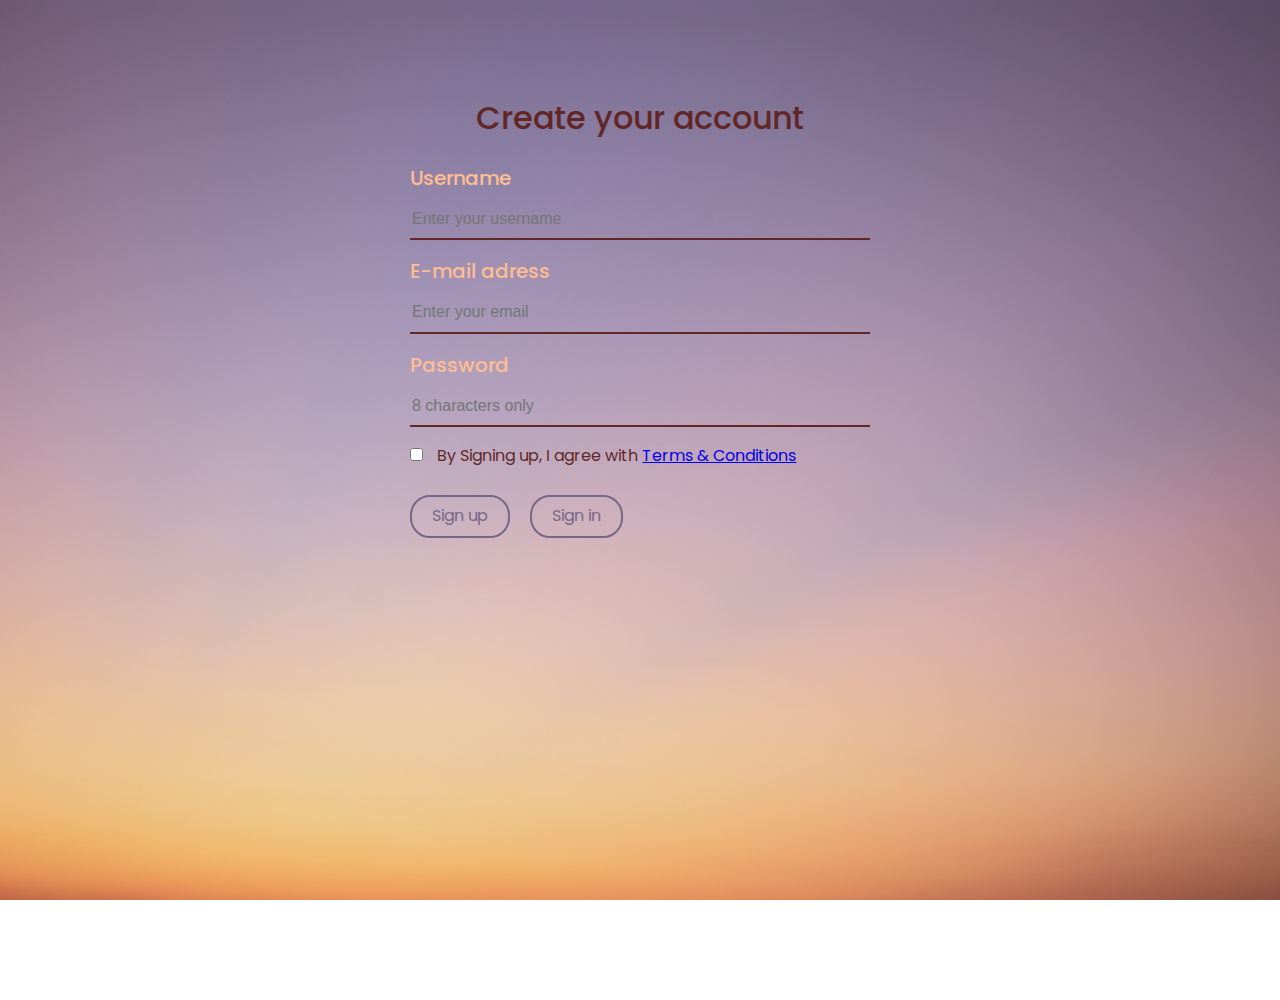
<file: index.html>
<!DOCTYPE html>
<html lang="en">
<head>
    <meta charset="UTF-8">
    <meta http-equiv="X-UA-Compatible" content="IE=edge">
    <meta name="viewport" content="width=device-width, initial-scale=1.0">
    <title>registration</title>
    <link href="https://cdn.jsdelivr.net/npm/bootstrap@5.1.3/dist/css/bootstrap.min.css" rel="stylesheet" integrity="sha384-1BmE4kWBq78iYhFldvKuhfTAU6auU8tT94WrHftjDbrCEXSU1oBoqyl2QvZ6jIW3" crossorigin="anonymous">
    <link rel="stylesheet" href="./css/main.css">
</head>
<body>
    <div class="container">
        <div class="registration">
            <h1 class="registration__heading">Create your account</h1>
            <form class="registration__form" action="/">
                <div class="registration__form-username">
                    <label for="username">Username</label>
                    <input type="text" autocomplete="username" name="username" id="username" placeholder="Enter your username">
                    <p id="usernameError"></p>
                </div>
                <div class="registration__form-email">
                    <label for="email">E-mail adress</label>
                    <input  type="email" name="email" id="emailaddress" placeholder="Enter your email">
                    <p id="emailError"></p>
                </div>
                <div class="registration__form-password">
                    <label for="password">Password</label>
                    <input autocomplete="current-password" type="password" name="password" id="password" placeholder="8 characters only">
                    <p id="passwordError"></p>
                </div>
                <div class="registration__form-checkbox">
                    <input type="checkbox" name="checkbox" id="checkbox">
                    <label for="checkbox">By Signing up, I agree with <a href="/">Terms & Conditions</a></label>
                    <p id="checkboxError"></p>
                </div>
                <div class="registration__form-buttons">
                    <a href="">
                        <button  class="registration__form-button1" type="submit" id="Sign up">Sign up</button>
                    </a>
                    <a href="./signin.html">
                        <button class="registration__form-button2" type="button" id="Sign in">Sign in</button>
                    </a> 
                </div>
            </form>
            <p class="registration__text1"></p>
        </div>
    </div>
    <script src="https://cdn.jsdelivr.net/npm/bootstrap@5.1.3/dist/js/bootstrap.bundle.min.js" integrity="sha384-ka7Sk0Gln4gmtz2MlQnikT1wXgYsOg+OMhuP+IlRH9sENBO0LRn5q+8nbTov4+1p" crossorigin="anonymous"></script>
    <script src="./js/main.js"></script>
</body>
</html>
</file>
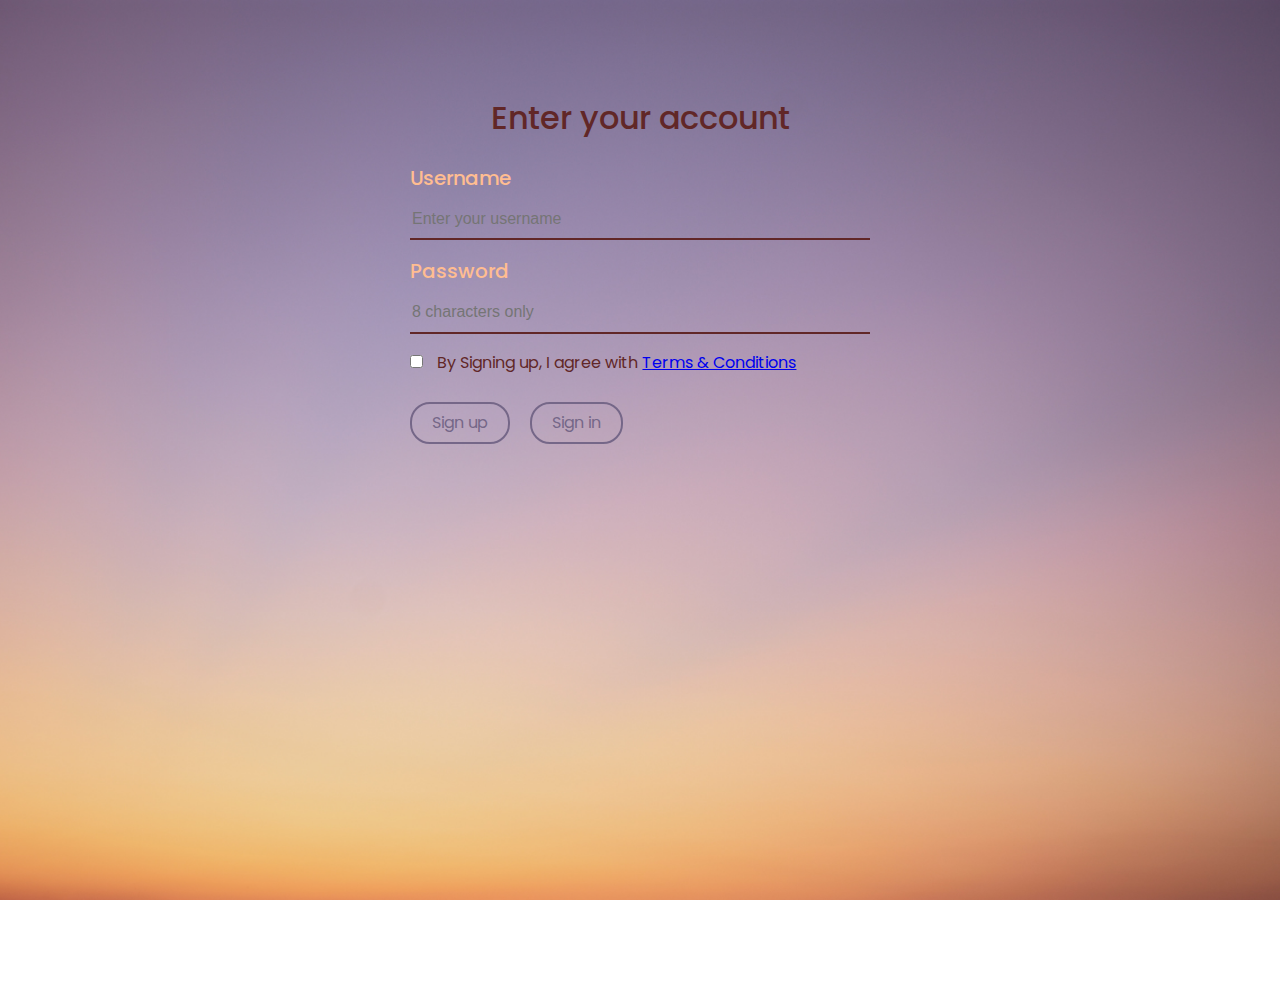
<file: signin.html>
<!DOCTYPE html>
<html lang="en">
<head>
    <meta charset="UTF-8">
    <meta http-equiv="X-UA-Compatible" content="IE=edge">
    <meta name="viewport" content="width=device-width, initial-scale=1.0">
    <title>sign in</title>
    <link href="https://cdn.jsdelivr.net/npm/bootstrap@5.1.3/dist/css/bootstrap.min.css" rel="stylesheet" integrity="sha384-1BmE4kWBq78iYhFldvKuhfTAU6auU8tT94WrHftjDbrCEXSU1oBoqyl2QvZ6jIW3" crossorigin="anonymous">
    <link rel="stylesheet" href="./css/main.css">
</head>
<body>
    <div class="container">
        <div class="signin">
            <h1 class="signin__heading">Enter your account</h1>
            <form class="signin__form" id="form" action="/" >
                <div class="signin__form-username">
                    <label for="username">Username</label>
                    <input type="text" autocomplete="username" name="username" id="username" placeholder="Enter your username">
                    <p id="usernameError"></p>
                </div>
                <div class="signin__form-password">
                    <label for="password">Password</label>
                    <input autocomplete="current-password" type="password" name="password" id="password" placeholder="8 characters only">
                    <p id="passwordError"></p>
                </div>
                <div class="signin__form-checkbox">
                    <input type="checkbox" name="checkbox" id="checkbox">
                    <label for="checkbox">By Signing up, I agree with <a href="/">Terms & Conditions</a></label>
                    <p id="checkboxError"></p>
                </div>
                <div class="signin__form-buttons">
                    <a href="./index.html">
                        <button  class="signin__form-button1" type="button" id="Sign up">Sign up</button>
                    </a>
                    <a>
                        <button class="signin__form-button2" type="submit" id="Sign in">Sign in</button>
                    </a> 
                </div>
            </form>
            
            <p class="signin__text"></p> 
        </div>
    </div>


    
    <script src="https://cdn.jsdelivr.net/npm/bootstrap@5.1.3/dist/js/bootstrap.bundle.min.js" integrity="sha384-ka7Sk0Gln4gmtz2MlQnikT1wXgYsOg+OMhuP+IlRH9sENBO0LRn5q+8nbTov4+1p" crossorigin="anonymous"></script>
    <script src="./js/signin.js"></script>
</body>
</html>
</file>
<file: css/main.css>
/*! normalize.css v8.0.1 | MIT License | github.com/necolas/normalize.css */
/* Document
   ========================================================================== */
/**
 * 1. Correct the line height in all browsers.
 * 2. Prevent adjustments of font size after orientation changes in iOS.
 */
@import url("https://fonts.googleapis.com/css2?family=Poppins:wght@400;500&display=swap");
html {
  line-height: 1.15;
  /* 1 */
  -webkit-text-size-adjust: 100%;
  /* 2 */
}

/* Sections
     ========================================================================== */
/**
   * Remove the margin in all browsers.
   */
body {
  margin: 0;
}

/**
   * Render the `main` element consistently in IE.
   */
main {
  display: block;
}

/**
   * Correct the font size and margin on `h1` elements within `section` and
   * `article` contexts in Chrome, Firefox, and Safari.
   */
h1 {
  font-size: 2em;
  margin: 0.67em 0;
}

/* Grouping content
     ========================================================================== */
/**
   * 1. Add the correct box sizing in Firefox.
   * 2. Show the overflow in Edge and IE.
   */
hr {
  -webkit-box-sizing: content-box;
          box-sizing: content-box;
  /* 1 */
  height: 0;
  /* 1 */
  overflow: visible;
  /* 2 */
}

/**
   * 1. Correct the inheritance and scaling of font size in all browsers.
   * 2. Correct the odd `em` font sizing in all browsers.
   */
pre {
  font-family: monospace, monospace;
  /* 1 */
  font-size: 1em;
  /* 2 */
}

/* Text-level semantics
     ========================================================================== */
/**
   * Remove the gray background on active links in IE 10.
   */
a {
  background-color: transparent;
}

/**
   * 1. Remove the bottom border in Chrome 57-
   * 2. Add the correct text decoration in Chrome, Edge, IE, Opera, and Safari.
   */
abbr[title] {
  border-bottom: none;
  /* 1 */
  text-decoration: underline;
  /* 2 */
  -webkit-text-decoration: underline dotted;
          text-decoration: underline dotted;
  /* 2 */
}

/**
   * Add the correct font weight in Chrome, Edge, and Safari.
   */
b,
strong {
  font-weight: bolder;
}

/**
   * 1. Correct the inheritance and scaling of font size in all browsers.
   * 2. Correct the odd `em` font sizing in all browsers.
   */
code,
kbd,
samp {
  font-family: monospace, monospace;
  /* 1 */
  font-size: 1em;
  /* 2 */
}

/**
   * Add the correct font size in all browsers.
   */
small {
  font-size: 80%;
}

/**
   * Prevent `sub` and `sup` elements from affecting the line height in
   * all browsers.
   */
sub,
sup {
  font-size: 75%;
  line-height: 0;
  position: relative;
  vertical-align: baseline;
}

sub {
  bottom: -0.25em;
}

sup {
  top: -0.5em;
}

/* Embedded content
     ========================================================================== */
/**
   * Remove the border on images inside links in IE 10.
   */
img {
  border-style: none;
}

/* Forms
     ========================================================================== */
/**
   * 1. Change the font styles in all browsers.
   * 2. Remove the margin in Firefox and Safari.
   */
button,
input,
optgroup,
select,
textarea {
  font-family: inherit;
  /* 1 */
  font-size: 100%;
  /* 1 */
  line-height: 1.15;
  /* 1 */
  margin: 0;
  /* 2 */
}

/**
   * Show the overflow in IE.
   * 1. Show the overflow in Edge.
   */
button,
input {
  /* 1 */
  overflow: visible;
}

/**
   * Remove the inheritance of text transform in Edge, Firefox, and IE.
   * 1. Remove the inheritance of text transform in Firefox.
   */
button,
select {
  /* 1 */
  text-transform: none;
}

/**
   * Correct the inability to style clickable types in iOS and Safari.
   */
button,
[type="button"],
[type="reset"],
[type="submit"] {
  -webkit-appearance: button;
}

/**
   * Remove the inner border and padding in Firefox.
   */
button::-moz-focus-inner,
[type="button"]::-moz-focus-inner,
[type="reset"]::-moz-focus-inner,
[type="submit"]::-moz-focus-inner {
  border-style: none;
  padding: 0;
}

/**
   * Restore the focus styles unset by the previous rule.
   */
button:-moz-focusring,
[type="button"]:-moz-focusring,
[type="reset"]:-moz-focusring,
[type="submit"]:-moz-focusring {
  outline: 1px dotted ButtonText;
}

/**
   * Correct the padding in Firefox.
   */
fieldset {
  padding: 0.35em 0.75em 0.625em;
}

/**
   * 1. Correct the text wrapping in Edge and IE.
   * 2. Correct the color inheritance from `fieldset` elements in IE.
   * 3. Remove the padding so developers are not caught out when they zero out
   *    `fieldset` elements in all browsers.
   */
legend {
  -webkit-box-sizing: border-box;
          box-sizing: border-box;
  /* 1 */
  color: inherit;
  /* 2 */
  display: table;
  /* 1 */
  max-width: 100%;
  /* 1 */
  padding: 0;
  /* 3 */
  white-space: normal;
  /* 1 */
}

/**
   * Add the correct vertical alignment in Chrome, Firefox, and Opera.
   */
progress {
  vertical-align: baseline;
}

/**
   * Remove the default vertical scrollbar in IE 10+.
   */
textarea {
  overflow: auto;
}

/**
   * 1. Add the correct box sizing in IE 10.
   * 2. Remove the padding in IE 10.
   */
[type="checkbox"],
[type="radio"] {
  -webkit-box-sizing: border-box;
          box-sizing: border-box;
  /* 1 */
  padding: 0;
  /* 2 */
}

/**
   * Correct the cursor style of increment and decrement buttons in Chrome.
   */
[type="number"]::-webkit-inner-spin-button,
[type="number"]::-webkit-outer-spin-button {
  height: auto;
}

/**
   * 1. Correct the odd appearance in Chrome and Safari.
   * 2. Correct the outline style in Safari.
   */
[type="search"] {
  -webkit-appearance: textfield;
  /* 1 */
  outline-offset: -2px;
  /* 2 */
}

/**
   * Remove the inner padding in Chrome and Safari on macOS.
   */
[type="search"]::-webkit-search-decoration {
  -webkit-appearance: none;
}

/**
   * 1. Correct the inability to style clickable types in iOS and Safari.
   * 2. Change font properties to `inherit` in Safari.
   */
::-webkit-file-upload-button {
  -webkit-appearance: button;
  /* 1 */
  font: inherit;
  /* 2 */
}

/* Interactive
     ========================================================================== */
/*
   * Add the correct display in Edge, IE 10+, and Firefox.
   */
details {
  display: block;
}

/*
   * Add the correct display in all browsers.
   */
summary {
  display: list-item;
}

/* Misc
     ========================================================================== */
/**
   * Add the correct display in IE 10+.
   */
template {
  display: none;
}

/**
   * Add the correct display in IE 10.
   */
[hidden] {
  display: none;
}

*, ::before, ::after {
  -webkit-box-sizing: inherit;
          box-sizing: inherit;
}

html {
  height: 100%;
}

body {
  height: 100vh;
  margin: 0;
  padding: 0;
  font-family: "Arial", sans-serif;
  -webkit-box-sizing: border-box;
          box-sizing: border-box;
  background-image: url(../../img/pexels-alexander-kovalev-2847648.jpg);
  background-position: center;
  background-size: cover;
  background-repeat: no-repeat;
}

.container {
  max-width: 1130px;
  padding-left: 10px;
  padding-right: 10px;
  margin-left: auto;
  margin-right: auto;
}

img {
  max-width: 100%;
  height: auto;
}

.visually-hidden {
  clip: rect(0 0 0 0);
  -webkit-clip-path: inset(50%);
          clip-path: inset(50%);
  height: 1px;
  overflow: hidden;
  position: absolute;
  white-space: nowrap;
  width: 1px;
}

.registration, .signin {
  max-width: 560px;
  padding-left: 50px;
  padding-right: 50px;
  margin-left: auto;
  margin-right: auto;
}

.registration__heading, .signin__heading {
  margin: 0;
  padding: 0;
  font-family: "Poppins", serif;
  font-weight: 500;
  margin-top: 100px;
  margin-bottom: 30px;
  text-align: center;
  color: #612727;
}

.registration__form, .signin__form {
  display: -webkit-box;
  display: -ms-flexbox;
  display: flex;
  -webkit-box-orient: vertical;
  -webkit-box-direction: normal;
      -ms-flex-direction: column;
          flex-direction: column;
}

.registration__form-username, .signin__form-username {
  display: -webkit-box;
  display: -ms-flexbox;
  display: flex;
  -webkit-box-orient: vertical;
  -webkit-box-direction: normal;
      -ms-flex-direction: column;
          flex-direction: column;
  margin-bottom: 20px;
}

.registration__form-username label, .signin__form-username label {
  margin: 0;
  padding: 0;
  margin-bottom: 10px;
  text-align: left;
  font-family: "Poppins", serif;
  font-weight: 500;
  color: #ffbd91;
  font-size: 20px;
}

.registration__form-username input, .signin__form-username input {
  border: none;
  background: none;
  padding: 10px 2px;
  border-bottom: 2px solid #612727;
  color: white;
  outline: none;
}

.registration__form-username #usernameError, .signin__form-username #usernameError {
  margin: 0;
  padding: 0;
  margin-left: 10px;
  text-align: left;
  font-family: "Poppins", serif;
  font-weight: 400;
  color: #d31f1f;
}

.registration__form-email, .signin__form-email {
  display: -webkit-box;
  display: -ms-flexbox;
  display: flex;
  -webkit-box-orient: vertical;
  -webkit-box-direction: normal;
      -ms-flex-direction: column;
          flex-direction: column;
  margin-bottom: 20px;
}

.registration__form-email label, .signin__form-email label {
  margin: 0;
  padding: 0;
  margin-bottom: 10px;
  text-align: left;
  font-family: "Poppins", serif;
  font-weight: 500;
  color: #ffbd91;
  font-size: 20px;
}

.registration__form-email input, .signin__form-email input {
  border: none;
  background: none;
  padding: 10px 2px;
  border-bottom: 2px solid #612727;
  color: white;
  outline: none;
}

.registration__form-email #emailError, .signin__form-email #emailError {
  margin: 0;
  padding: 0;
  margin-left: 10px;
  text-align: left;
  font-family: "Poppins", serif;
  font-weight: 400;
  color: #d31f1f;
}

.registration__form-password, .signin__form-password {
  display: -webkit-box;
  display: -ms-flexbox;
  display: flex;
  -webkit-box-orient: vertical;
  -webkit-box-direction: normal;
      -ms-flex-direction: column;
          flex-direction: column;
  margin-bottom: 20px;
}

.registration__form-password label, .signin__form-password label {
  margin: 0;
  padding: 0;
  margin-bottom: 10px;
  text-align: left;
  font-family: "Poppins", serif;
  font-weight: 500;
  color: #ffbd91;
  font-size: 20px;
}

.registration__form-password input, .signin__form-password input {
  border: none;
  background: none;
  padding: 10px 2px;
  border-bottom: 2px solid #612727;
  color: white;
  outline: none;
}

.registration__form-password #passwordError, .signin__form-password #passwordError {
  margin: 0;
  padding: 0;
  margin-left: 10px;
  text-align: left;
  font-family: "Poppins", serif;
  font-weight: 400;
  color: #d31f1f;
}

.registration__form-checkbox, .signin__form-checkbox {
  margin-bottom: 30px;
}

.registration__form-checkbox input, .signin__form-checkbox input {
  cursor: pointer;
}

.registration__form-checkbox label, .signin__form-checkbox label {
  margin: 0;
  padding: 0;
  margin-left: 10px;
  text-align: left;
  font-family: "Poppins", serif;
  font-weight: 400;
  color: #612727;
}

.registration__form-checkbox #checkboxError, .signin__form-checkbox #checkboxError {
  margin: 0;
  padding: 0;
  margin-left: 10px;
  text-align: left;
  font-family: "Poppins", serif;
  font-weight: 400;
  color: #d31f1f;
}

.registration__form-buttons, .signin__form-buttons {
  display: -webkit-box;
  display: -ms-flexbox;
  display: flex;
  -webkit-box-align: center;
      -ms-flex-align: center;
          align-items: center;
}

.registration__form-buttons button, .signin__form-buttons button {
  margin: 0;
  padding: 0;
  padding: 10px 20px;
  background: transparent;
  color: #756788;
  font-family: "Poppins", serif;
  font-weight: 400;
  border: 2px solid #756788;
  border-radius: 20px;
  margin-right: 20px;
}

.registration__form-buttons button:hover, .signin__form-buttons button:hover {
  border: 3px solid white;
  background-color: #B097B2;
  color: white;
}

.registration__text, .signin__text {
  margin: 0;
  padding: 0;
  margin-top: 10px;
  text-align: left;
  font-family: "Poppins", serif;
  font-weight: 400;
  color: #14a8da;
}

.registration__text1, .signin__text1 {
  margin: 0;
  padding: 0;
  margin-top: 10px;
  text-align: left;
  font-family: "Poppins", serif;
  font-weight: 400;
  color: #14a8da;
}
/*# sourceMappingURL=main.css.map */
</file>
